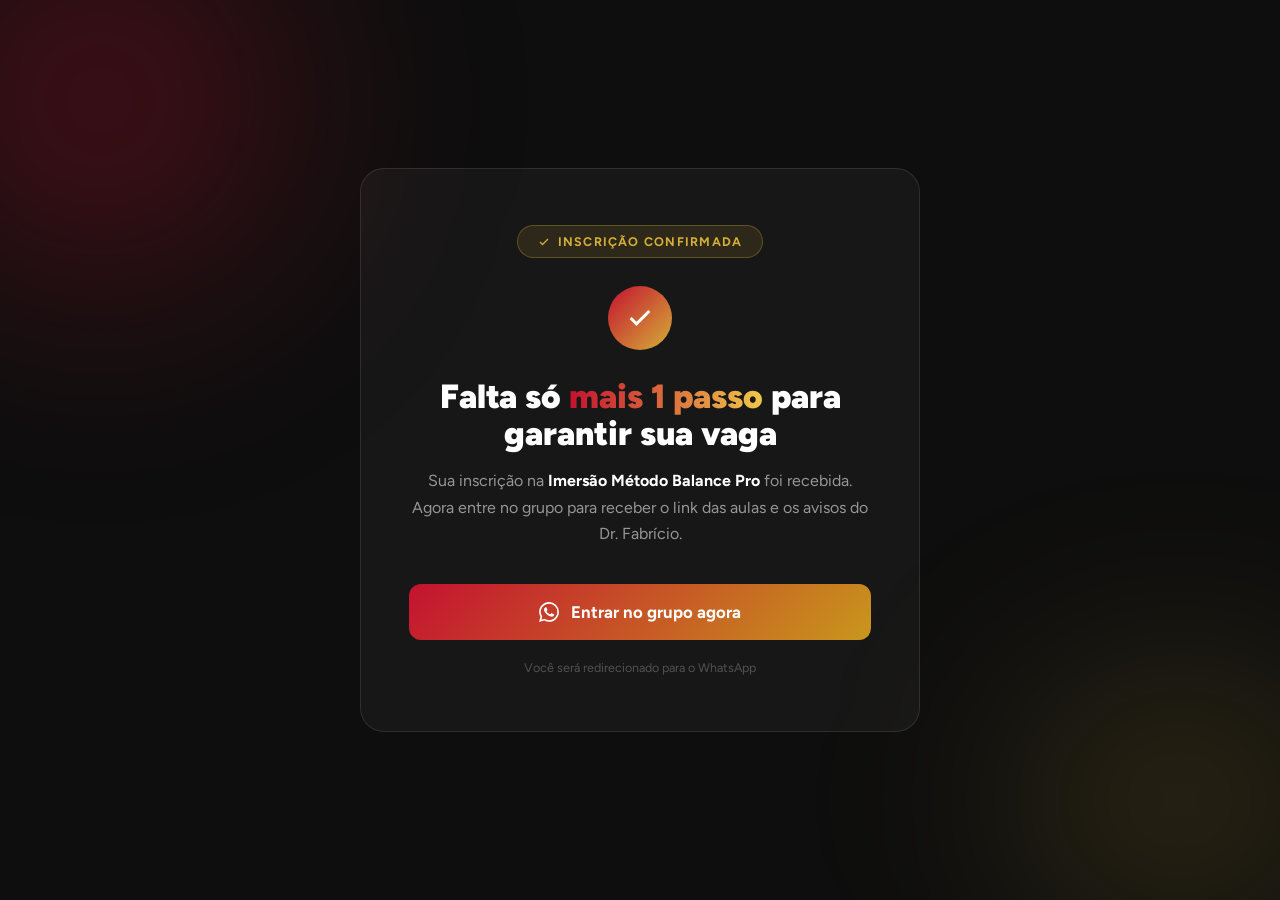
<file: obrigado.html>
<!DOCTYPE html>
<html lang="pt-BR">
<head>
  <meta charset="UTF-8">
  <meta name="viewport" content="width=device-width, initial-scale=1.0">
  <title>Quase lá! — Imersão Método Balance Pro</title>
  <meta name="robots" content="noindex, nofollow">
  <link href="https://fonts.googleapis.com/css2?family=Figtree:ital,wght@0,400;0,700;0,800;0,900;1,800&display=swap" rel="stylesheet">
  <!-- Meta Pixel -->
  <script>
    !function(f,b,e,v,n,t,s){if(f.fbq)return;n=f.fbq=function(){n.callMethod?
    n.callMethod.apply(n,arguments):n.queue.push(arguments)};if(!f._fbq)f._fbq=n;
    n.push=n;n.loaded=!0;n.version='2.0';n.queue=[];t=b.createElement(e);t.async=!0;
    t.src=v;s=b.getElementsByTagName(e)[0];s.parentNode.insertBefore(t,s)}(window,
    document,'script','https://connect.facebook.net/en_US/fbevents.js');
    fbq('init','26385099414505726');
    fbq('track','PageView');
  </script>
  <noscript><img height="1" width="1" style="display:none" src="https://www.facebook.com/tr?id=26385099414505726&ev=PageView&noscript=1"/></noscript>
  <!-- End Meta Pixel -->
  <style>
    *, *::before, *::after { box-sizing: border-box; margin: 0; padding: 0; }

    body {
      font-family: 'Figtree', sans-serif;
      background: #0E0E0E;
      color: #fff;
      min-height: 100dvh;
      display: flex;
      flex-direction: column;
      align-items: center;
      justify-content: center;
      padding: 40px 24px;
      -webkit-font-smoothing: antialiased;
    }

    /* Blobs */
    .blob {
      position: fixed;
      border-radius: 50%;
      filter: blur(100px);
      pointer-events: none;
      z-index: 0;
    }
    .blob-red  { width: 600px; height: 600px; top: -200px; left: -200px; background: radial-gradient(ellipse, rgba(196,18,48,.4) 0%, transparent 65%); }
    .blob-gold { width: 500px; height: 400px; bottom: -100px; right: -150px; background: radial-gradient(ellipse, rgba(212,175,55,.25) 0%, transparent 65%); }

    .card {
      position: relative;
      z-index: 1;
      background: rgba(255,255,255,.04);
      border: 1px solid rgba(255,255,255,.1);
      border-radius: 24px;
      padding: 56px 48px;
      max-width: 560px;
      width: 100%;
      text-align: center;
    }

    .step-badge {
      display: inline-flex;
      align-items: center;
      gap: 8px;
      background: rgba(212,175,55,.12);
      border: 1px solid rgba(212,175,55,.3);
      border-radius: 100px;
      padding: 8px 20px;
      font-size: .78rem;
      font-weight: 700;
      letter-spacing: .1em;
      text-transform: uppercase;
      color: #D4AF37;
      margin-bottom: 28px;
    }

    .check-icon {
      width: 64px;
      height: 64px;
      background: linear-gradient(135deg, #C41230, #D4AF37);
      border-radius: 50%;
      display: flex;
      align-items: center;
      justify-content: center;
      margin: 0 auto 28px;
    }
    .check-icon svg { width: 28px; height: 28px; stroke: #fff; }

    h1 {
      font-size: clamp(1.6rem, 4vw, 2.1rem);
      font-weight: 900;
      line-height: 1.1;
      margin-bottom: 16px;
    }
    h1 em {
      font-style: normal;
      background: linear-gradient(90deg, #C41230, #F0C84A);
      -webkit-background-clip: text;
      background-clip: text;
      -webkit-text-fill-color: transparent;
    }

    .subtitle {
      font-size: 1rem;
      color: rgba(255,255,255,.55);
      line-height: 1.65;
      margin-bottom: 36px;
    }

    .btn-group {
      display: inline-flex;
      align-items: center;
      justify-content: center;
      gap: 12px;
      width: 100%;
      padding: 18px 32px;
      background: linear-gradient(135deg, #C41230 0%, #C9971C 100%);
      color: #fff;
      font-family: 'Figtree', sans-serif;
      font-size: 1.05rem;
      font-weight: 700;
      border-radius: 12px;
      text-decoration: none;
      position: relative;
      overflow: hidden;
      transition: opacity .25s, transform .25s;
    }
    .btn-group::after {
      content: '';
      position: absolute;
      inset: 0;
      background: linear-gradient(90deg, transparent 0%, rgba(255,255,255,.2) 50%, transparent 100%);
      transform: translateX(-100%);
      animation: shimmer 3s ease infinite;
    }
    .btn-group:hover { opacity: .9; transform: translateY(-2px); }
    @keyframes shimmer {
      0%   { transform: translateX(-100%); }
      55%  { transform: translateX(100%); }
      100% { transform: translateX(100%); }
    }

    .disclaimer {
      margin-top: 20px;
      font-size: .78rem;
      color: rgba(255,255,255,.25);
    }
  </style>
</head>
<body>

  <div class="blob blob-red"></div>
  <div class="blob blob-gold"></div>

  <div class="card">

    <div class="step-badge">
      <svg width="12" height="12" viewBox="0 0 24 24" fill="none" stroke="currentColor" stroke-width="2.5"><polyline points="20 6 9 17 4 12"/></svg>
      Inscrição confirmada
    </div>

    <div class="check-icon">
      <svg viewBox="0 0 24 24" fill="none" stroke-width="2.5"><polyline points="20 6 9 17 4 12"/></svg>
    </div>

    <h1>Falta só <em>mais 1 passo</em> para garantir sua vaga</h1>

    <p class="subtitle">
      Sua inscrição na <strong style="color:#fff">Imersão Método Balance Pro</strong> foi recebida.<br>
      Agora entre no grupo para receber o link das aulas e os avisos do Dr. Fabrício.
    </p>

    <a href="https://chat.whatsapp.com/HBCoO5VUSPC8KAi3sjnBFv" class="btn-group" target="_blank" rel="noopener" onclick="if(typeof fbq==='function')fbq('track','CompleteRegistration')">
      <svg width="20" height="20" viewBox="0 0 24 24" xmlns="http://www.w3.org/2000/svg" aria-hidden="true"><path d="M17.472 14.382c-.297-.149-1.758-.867-2.03-.967-.273-.099-.471-.148-.67.15-.197.297-.767.966-.94 1.164-.173.199-.347.223-.644.075-.297-.15-1.255-.463-2.39-1.475-.883-.788-1.48-1.761-1.653-2.059-.173-.297-.018-.458.13-.606.134-.133.298-.347.446-.52.149-.174.198-.298.298-.497.099-.198.05-.371-.025-.52-.075-.149-.669-1.612-.916-2.207-.242-.579-.487-.5-.669-.51-.173-.008-.371-.01-.57-.01-.198 0-.52.074-.792.372-.272.297-1.04 1.016-1.04 2.479 0 1.462 1.065 2.875 1.213 3.074.149.198 2.096 3.2 5.077 4.487.709.306 1.262.489 1.694.625.712.227 1.36.195 1.871.118.571-.085 1.758-.719 2.006-1.413.248-.694.248-1.289.173-1.413-.074-.124-.272-.198-.57-.347m-5.421 7.403h-.004a9.87 9.87 0 01-5.031-1.378l-.361-.214-3.741.982.998-3.648-.235-.374a9.86 9.86 0 01-1.51-5.26c.001-5.45 4.436-9.884 9.888-9.884 2.64 0 5.122 1.03 6.988 2.898a9.825 9.825 0 012.893 6.994c-.003 5.45-4.437 9.884-9.885 9.884m8.413-18.297A11.815 11.815 0 0012.05 0C5.495 0 .16 5.335.157 11.892c0 2.096.547 4.142 1.588 5.945L.057 24l6.305-1.654a11.882 11.882 0 005.683 1.448h.005c6.554 0 11.89-5.335 11.893-11.893a11.821 11.821 0 00-3.48-8.413z" fill="currentColor"/></svg>
      Entrar no grupo agora
    </a>

    <p class="disclaimer">Você será redirecionado para o WhatsApp</p>

  </div>

</body>
</html>
</file>
